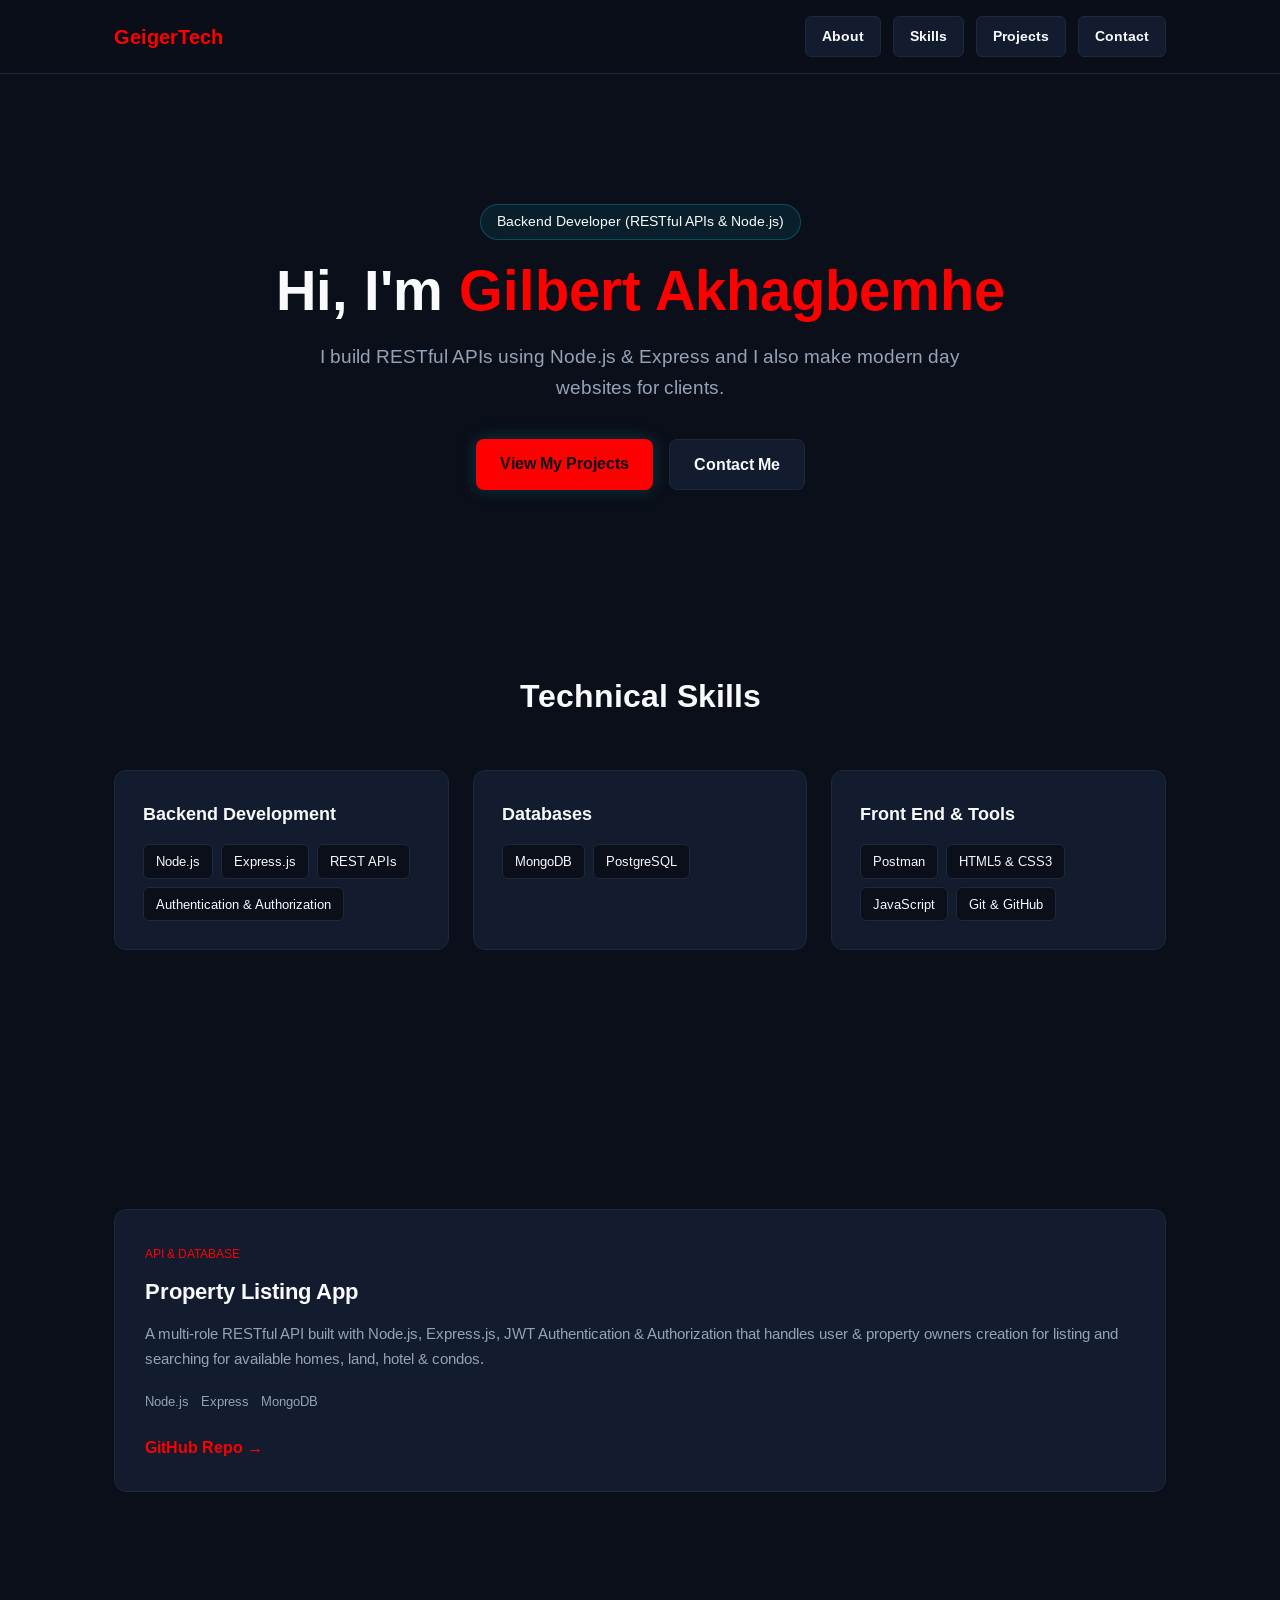
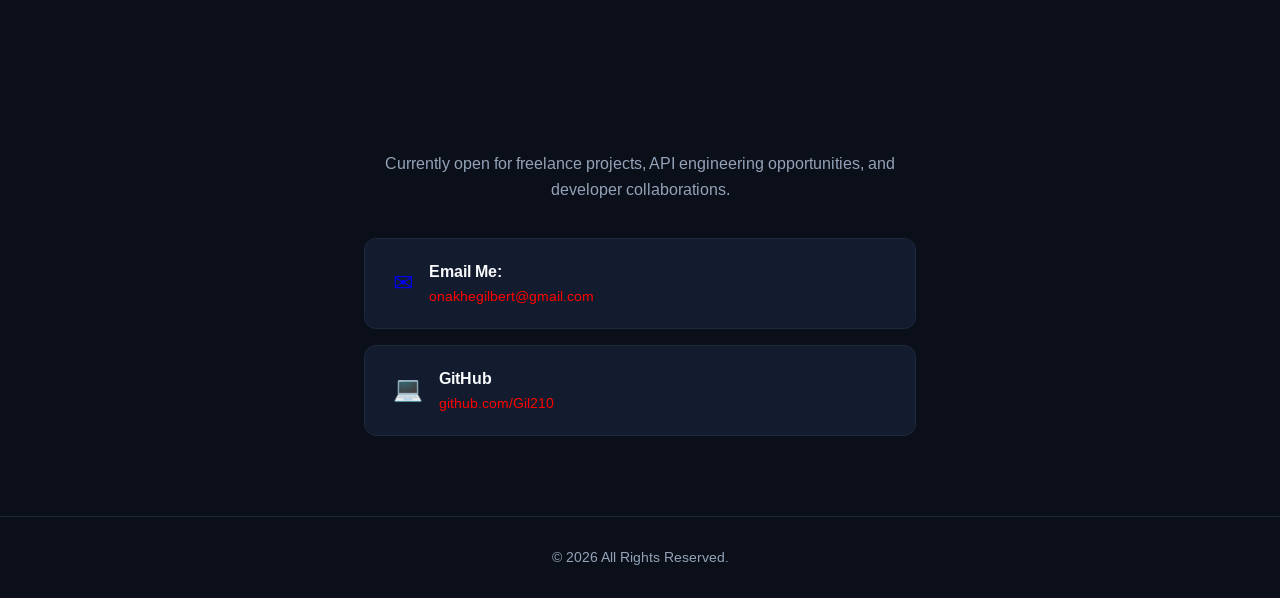
<file: index.html>
<!DOCTYPE html>
<html lang="en">
<head>
    <meta charset="UTF-8">
    <meta name="viewport" content="width=device-width, initial-scale=1.0">
    <!-- Favicon -->
    <link rel="icon" type="image/png" href="/public/favicon-96x96.png">
    <!-- Custom Google Fonts -->
    <link rel="preconnect" href="https://fonts.googleapis.com">
    <link rel="preconnect" href="https://fonts.gstatic.com" crossorigin>
<link href="https://fonts.googleapis.com/css2?family=Arimo:ital,wght@0,400..700;1,400..700&display=swap" rel="stylesheet"> 
    <!-- CSS Linking -->
    <link rel="stylesheet" href="assets/portfolio.css">
    <title>Personal Portfolio Web Page | Projects & Skills</title>
</head>
<body>
    <!-- Navigation Bar -->
    <header class="navbar">
        <div class="container nav-container">
            <a href="#hero" class="brand-logo">GeigerTech</a>
            <nav class="nav-menu">
                <a href="#hero">About</a>
                <a href="#skills">Skills</a>
                <a href="#projects">Projects</a>
                <a href="#contact">Contact</a>
            </nav>
        </div>
    </header>

    <!-- Main Content -->
    <main>
        <!-- Introduction Section -->
        <section id="hero" class="hero-section">
            <div class="container hero-content">
                <span class="badge fade-in-down">Backend Developer (RESTful APIs & Node.js)</span>
                <h1 class="fade-in">Hi, I'm <span class="highlight">Gilbert Akhagbemhe</span></h1>
                <p class="subtitle fade-in-up">I build RESTful APIs using Node.js & Express and I also make modern day websites for clients.</p>
                <div class="hero-actions fade-in-up">
                    <a href="#projects" class="btn-primary">View My Projects</a>
                    <a href="#contact" class="btn-secondary">Contact Me</a>
                </div>
            </div>            
        </section>

        <!-- Skills Section -->
        <section id="skills" class="skills-section">
            <div class="container">
                <h2 class="section-title">Technical Skills</h2>
                <div class="skills-grid">
                    <div class="skill-card">
                        <h3>Backend Development</h3>
                        <div class="skill-tags">
                            <span>Node.js</span>
                            <span>Express.js</span>
                            <span>REST APIs</span>
                            <span>Authentication & Authorization</span>
                        </div>
                    </div>
                    <div class="skill-card">
                        <h3>Databases</h3>
                        <div class="skill-tags">
                            <span>MongoDB</span>
                            <span>PostgreSQL</span>
                        </div>
                    </div>
                    <div class="skill-card">
                        <h3>Front End & Tools</h3>
                        <div class="skill-tags">
                            <span>Postman</span>
                            <span>HTML5 & CSS3</span>
                            <span>JavaScript</span>
                            <span>Git & GitHub</span>
                        </div>
                    </div>
                </div>
            </div>
        </section>

        <!-- Project Showcase Section -->
        <section id="projects" class="projects-section">
            <div class="container">
                <h2 class="section-title">Featured Projects</h2>
                <div class="projects-grid">
                    <article class="project-card">
                        <div class="project-header">
                            <span class="project-tag">API & Database</span>
                            <h3>Property Listing App</h3>
                        </div>
                        <p class="project-description">
                            A multi-role RESTful API built with Node.js, Express.js, JWT Authentication & Authorization that handles user & property owners creation for listing and searching for available homes, land, hotel & condos.
                        </p>
                        <div class="project-tech">
                            <span>Node.js</span>
                            <span>Express</span>
                            <span>MongoDB</span>
                        </div>
                        <div class="project-links">
                            <a href="https://github.com/Gil210/Property-Listing-App-Backend" target="_blank" class="project-link">GitHub Repo &rarr;</a>       
                        </div>
                    </article>
                </div>
            </div>
        </section>

        <!-- Contact Information Section -->
        <section id="contact" class="contact-section">
            <div class="container contact-container">
                <h2 class="section-title">Let's Connect</h2>
                <p class="contact-subtext">Currently open for freelance projects, API engineering opportunities, and developer collaborations.</p>
                <div class="contact-cards">
                    <a href="mailto:onakhegilbert@gmail.com" class="contact-card">
                        <span class="contact-icon">✉</span>
                        <div>
                            <h4>Email Me:</h4>
                            <p>onakhegilbert@gmail.com</p>
                        </div>
                    </a>
                    <a href="https://github.com/Gil210" target="_blank" class="contact-card">
                        <span class="contact-icon">💻</span>
                        <div>
                            <h4>GitHub</h4>
                            <p>github.com/Gil210</p>
                        </div>
                    </a>
                </div>
            </div>
        </section>
    </main>

    <!-- Footer -->
    <footer class="footer">
        <div class="container">
            <p>&copy; 2026 All Rights Reserved.</p>
        </div>
    </footer>
</body>
</html>
</file>
<file: assets/portfolio.css>
/* --- Google Fonts & Variables --- */
:root {
    --bg-main: #0b0f19;
    --bg-card: #131b2e;
    --border-card: #1e293b;
    --text-heading: #f8fafc;
    --text-body: #94a3b8;
    --accent-teal: #FF0000;
    --accent-glow: rgba(6, 182, 212, 0.25);
    --font-heading: 'Arimo', system-ui, sans-serif;
    --font-mono: 'Arimo', sans-serif;
}

/* Smooth Scrolling Anchor Linking */
html {
    scroll-behavior: smooth;
}

* {
    margin: 0;
    padding: 0;
    box-sizing: border-box;
}

body {
    background-color: var(--bg-main);
    color: var(--text-body);
    font-family: var(--font-heading);
    line-height: 1.6;
    overflow-x: hidden;
}

.container {
    max-width: 1100px;
    margin: 0 auto;
    padding: 0 24px;
}


/* --- Sticky Navbar Layout --- */
.navbar {
    position: sticky;
    top: 0;
    background-color: rgba(11, 15, 25, 0.95);
    backdrop-filter: blur(12px);
    border-bottom: 1px solid var(--border-card);
    z-index: 100;
    padding: 16px 0;
}

.nav-container {
    display: flex;
    justify-content: space-between; /* Pushes Logo left, Nav items right */
    align-items: center;            /* Aligns them on the exact same line */
    width: 100%;
    max-width: 1100px;
    margin: 0 auto;
    padding: 0 24px;
}

.brand-logo {
    font-family: var(--font-mono);
    font-size: 1.25rem;
    font-weight: 600;
    color: var(--accent-teal);
    text-decoration: none;
}

/* Nav Menu Buttons Container */
.nav-menu {
    display: flex;
    gap: 12px;
    list-style: none;
}

/* Style the links as buttons */
.nav-menu a {
    display: inline-block;
    background-color: var(--bg-card);
    color: var(--text-heading);
    border: 1px solid var(--border-card);
    padding: 8px 16px;
    border-radius: 6px;
    text-decoration: none;
    font-size: 0.9rem;
    font-weight: 600;
    transition: all 0.2s ease;
}

.nav-menu a:hover {
    background-color: rgba(6, 182, 212, 0.15);
    border-color: var(--accent-teal);
    color: var(--accent-teal);
    transform: translateY(-2px);
}
/* --- Hero / Introduction Section --- */
.hero-section {
    padding: 130px 0 100px;
    text-align: center;
}

.badge {
    display: inline-block;
    font-family: var(--font-mono);
    color: var(--text-heading);
    background-color: rgba(6, 182, 212, 0.1);
    border: 1px solid rgba(6, 182, 212, 0.3);
    padding: 6px 16px;
    border-radius: 20px;
    font-size: 0.85rem;
    margin-bottom: 20px;
}

.hero-section h1 {
    font-size: 3.5rem;
    color: var(--text-heading);
    font-weight: 800;
    line-height: 1.1;
    margin-bottom: 20px;
}

.highlight {
    color: var(--accent-teal);
}

.subtitle {
    font-size: 1.2rem;
    max-width: 680px;
    margin: 0 auto 36px;
}

/* --- Hero Section Buttons --- */
.hero-actions {
    display: flex;
    gap: 16px;
    justify-content: center;
    margin-top: 24px;
}

.btn-primary {
    display: inline-block;
    background-color: var(--accent-teal);
    color: #0b0f19;
    padding: 12px 24px;
    border-radius: 8px;
    text-decoration: none;
    font-weight: 700;
    box-shadow: 0 0 15px var(--accent-glow);
    transition: transform 0.2s ease, box-shadow 0.2s ease;
}

.btn-primary:hover {
    transform: translateY(-2px);
    box-shadow: 0 0 25px rgba(6, 182, 212, 0.5);
}

.btn-secondary {
    display: inline-block;
    background-color: var(--bg-card);
    color: var(--text-heading);
    border: 1px solid var(--border-card);
    padding: 12px 24px;
    border-radius: 8px;
    text-decoration: none;
    font-weight: 600;
    transition: border-color 0.2s ease, transform 0.2s ease;
}

.btn-secondary:hover {
    border-color: var(--accent-teal);
    color: var(--accent-teal);
    transform: translateY(-2px);
}

/* --- Section Formatting --- */
.skills-section, .projects-section, .contact-section {
    padding: 80px 0;
}

.section-title {
    font-size: 2rem;
    color: var(--text-heading);
    text-align: center;
    margin-bottom: 48px;
    position: relative;
}

/* --- Skills Matrix --- */
.skills-grid {
    display: grid;
    grid-template-columns: repeat(auto-fit, minmax(300px, 1fr));
    gap: 24px;
}

.skill-card {
    background-color: var(--bg-card);
    border: 1px solid var(--border-card);
    border-radius: 12px;
    padding: 28px;
}

.skill-card h3 {
    color: var(--text-heading);
    margin-bottom: 16px;
    font-size: 1.15rem;
}

.skill-tags {
    display: flex;
    flex-wrap: wrap;
    gap: 8px;
}

.skill-tags span {
    font-family: var(--font-mono);
    font-size: 0.8rem;
    background-color: #0b0f19;
    border: 1px solid var(--border-card);
    color: var(--text-heading);
    padding: 6px 12px;
    border-radius: 6px;
}

/* --- Projects Showcase Grid --- */
.projects-grid {
    display: grid;
    grid-template-columns: repeat(auto-fit, minmax(320px, 1fr));
    gap: 28px;
}

.project-card {
    background-color: var(--bg-card);
    border: 1px solid var(--border-card);
    border-radius: 12px;
    padding: 30px;
    display: flex;
    flex-direction: column;
    justify-content: space-between;
    transition: transform 0.3s ease, border-color 0.3s ease, box-shadow 0.3s ease;
}

.project-card:hover {
    transform: translateY(-6px);
    border-color: var(--accent-teal);
    box-shadow: 0 10px 30px rgba(0, 0, 0, 0.4);
}

.project-tag {
    font-family: var(--font-mono);
    font-size: 0.75rem;
    color: var(--accent-teal);
    text-transform: uppercase;
}

.project-card h3 {
    color: var(--text-heading);
    font-size: 1.35rem;
    margin: 8px 0 14px;
}

.project-description {
    font-size: 0.95rem;
    margin-bottom: 20px;
}

.project-tech {
    display: flex;
    gap: 12px;
    font-family: var(--font-mono);
    font-size: 0.8rem;
    color: var(--text-body);
    margin-bottom: 24px;
}

.project-link {
    color: var(--accent-teal);
    text-decoration: none;
    font-weight: 600;
}

/* --- Contact Section --- */
.contact-container {
    text-align: center;
    max-width: 600px;
}

.contact-subtext {
    margin-bottom: 36px;
}

.contact-cards {
    display: flex;
    flex-direction: column;
    gap: 16px;
}

.contact-card {
    display: flex;
    align-items: center;
    gap: 16px;
    background-color: var(--bg-card);
    border: 1px solid var(--border-card);
    padding: 20px 28px;
    border-radius: 12px;
    text-decoration: none;
    text-align: left;
    transition: border-color 0.2s ease, transform 0.2s ease;
}

.contact-card:hover {
    border-color: var(--accent-teal);
    transform: translateX(4px);
}

.contact-icon {
    font-size: 1.5rem;
}

.contact-card h4 {
    color: var(--text-heading);
    font-size: 1rem;
}

.contact-card p {
    color: var(--accent-teal);
    font-size: 0.9rem;
}

/* --- Footer --- */
.footer {
    border-top: 1px solid var(--border-card);
    padding: 30px 0;
    text-align: center;
    font-size: 0.85rem;
}

/* --- Keyframe Animations --- */
@keyframes fadeIn {
    from { opacity: 0; transform: translateY(15px); }
    to { opacity: 1; transform: translateY(0); }
}

.fade-in { animation: fadeIn 0.8s ease forwards; }
.fade-in-up { animation: fadeIn 1s ease 0.2s forwards; opacity: 0; }
.fade-in-down { animation: fadeIn 0.6s ease forwards; }

/* Responsive Breakpoints */
@media (max-width: 768px) {
    .hero-section h1 { font-size: 2.4rem; }
    .hero-actions { flex-direction: column; }
    .nav-menu { display: none; } /* Can be expanded into a mobile menu toggle */
}

/* --- Mobile Responsive Navigation (HTML & CSS Only) --- */
@media (max-width: 768px) {
    .nav-container {
        flex-direction: column; /* Stacks < GeigerTech /> on top, buttons underneath */
        align-items: center;    /* Centers both rows horizontally */
        gap: 12px;              /* Space between the logo and the buttons */
        padding: 12px 16px;
    }

    .nav-menu {
        display: flex;
        flex-wrap: wrap;        /* Allows buttons to wrap cleanly if a phone is extra narrow */
        justify-content: center;
        gap: 8px;               /* Tighter gap so all 4 buttons fit side-by-side */
        width: 100%;
    }

    .nav-menu a {
        padding: 6px 12px;      /* Compact padding for smaller screens */
        font-size: 0.85rem;
    }
}
</file>
